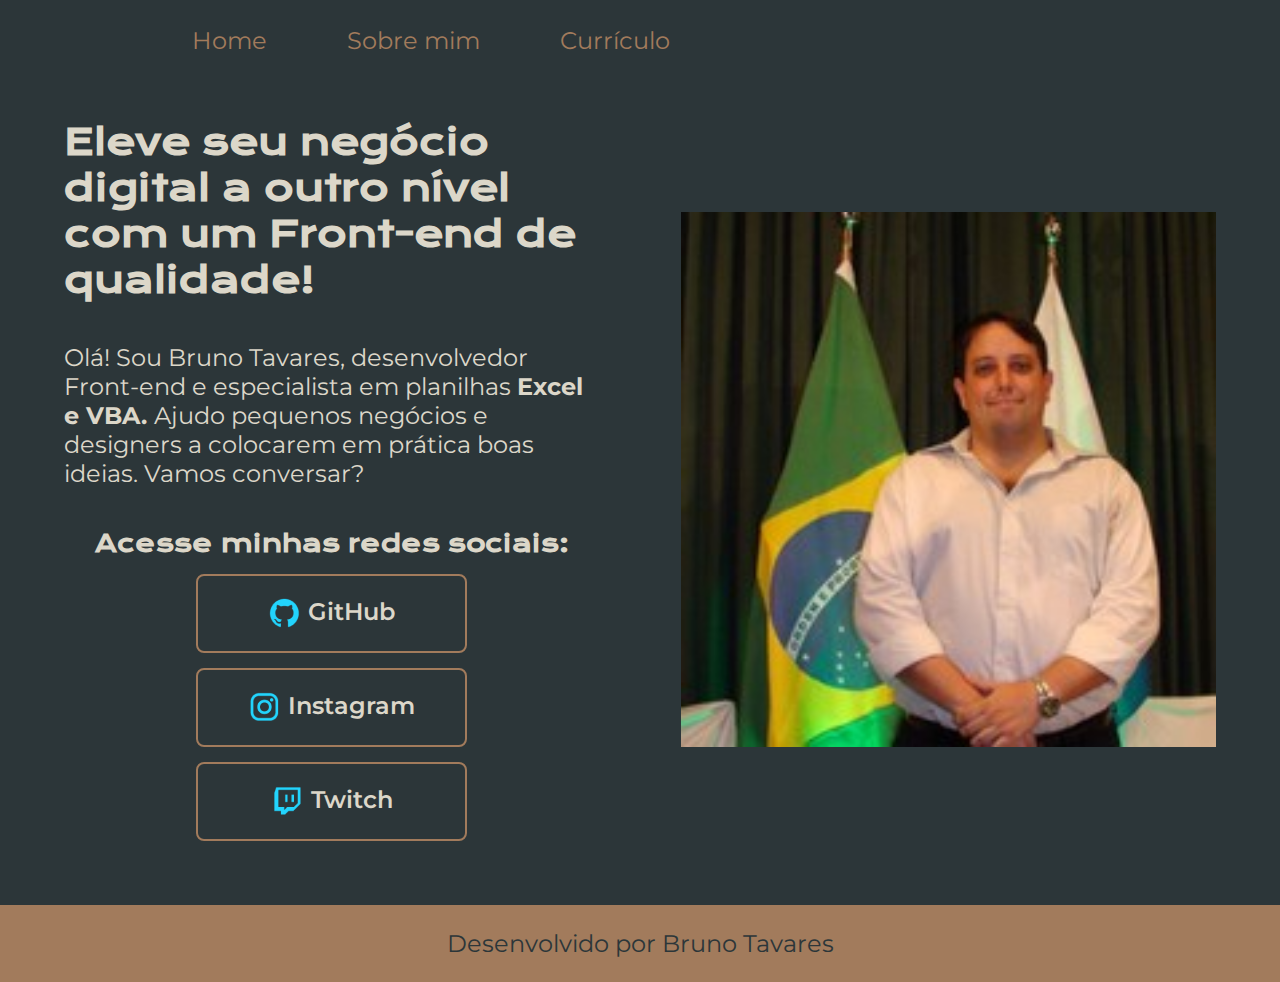
<file: index.html>
<!DOCTYPE html>
<html lang="pt-br">
<head>
    <meta charset="UTF-8"> 
    <meta http-equiv="X-UA-Compatible" content="IE=edge">
    <meta name="viewport" content="width=device-width, initial-scale=1.0">
    <title>Portifolio</title>
    <link rel="stylesheet" href="./styles/style.css">
</head>
<body>
    <header class="cabecalho">
        <nav class="cabecalho__menu">
            <a class="cabecalho__menu__link" href="index.html">Home</a>
            <a class="cabecalho__menu__link" href="about.html">Sobre mim</a>
            <a class="cabecalho__menu__link" href="curriculo.html">Currículo</a>
        </nav>
    </header>
    <main class="apresentacao">
        <section class="apresentacao__conteudo">
            <h1 class="apresentacao__conteudo__titulo">Eleve seu negócio digital a outro nível 
                <strong class="destaqueTitulo">com um Front-end de qualidade!
                </strong></h1>
            <p class="apresentacao__conteudo__texto">Olá! Sou Bruno Tavares, desenvolvedor 
                Front-end e especialista em planilhas <strong class="negrito">Excel e VBA.
                </strong> Ajudo pequenos negócios e designers a 
                colocarem em prática boas ideias. Vamos 
                conversar?</p>
            <div class="apresentacao__conteudo__links">
                <h2 class="apresentacao__conteudo__links__subtitulo">Acesse minhas redes sociais:</h2>
                <a class="apresentacao__conteudo__links__link" href="https://github.com/BrunoHT79"><img src="./assets/github.png">GitHub</a>
                <a class="apresentacao__conteudo__links__link" href="https://instagram.com/brunoht79"><img src="./assets/instagram.png">Instagram</a>
                <a class="apresentacao__conteudo__links__link" href="https://twitch.tv/">
                    <img src="./assets/twitch.png">Twitch</a>
                    
            </div>
        </section>
            <img class="apresentacao__imagem" src="./assets/bruno-linkedin.jpg" alt="Foto de Bruno Tavares">
    </main>
    <footer class="rodape">
        <p>Desenvolvido por Bruno Tavares</p>
    </footer>
</body>
</html>
</file>
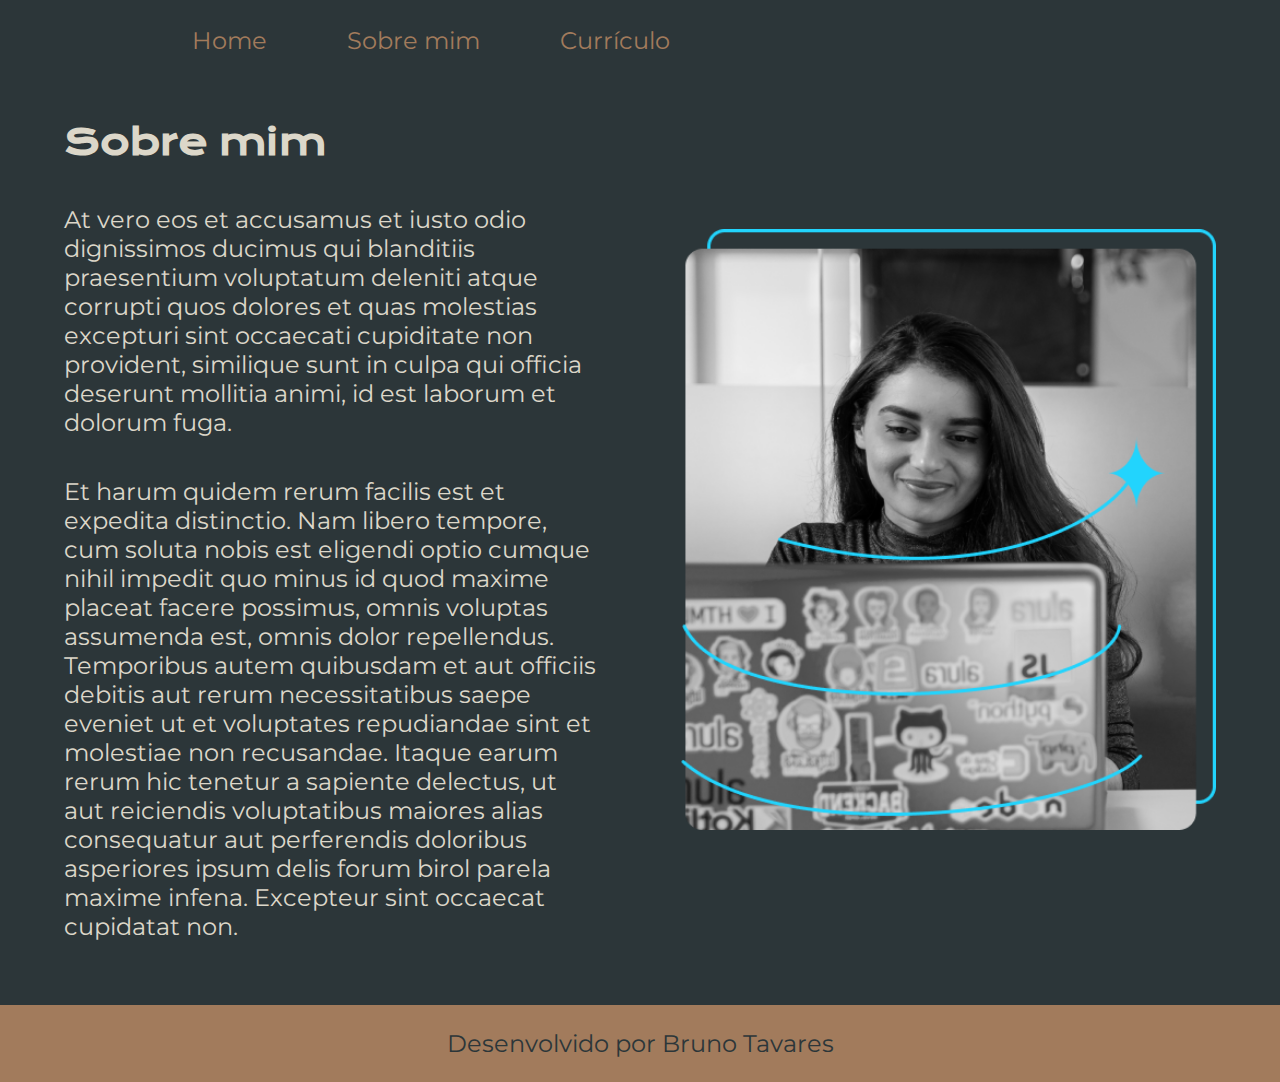
<file: about.html>
<!DOCTYPE html>
<html lang="pt-br">
<head>
    <meta charset="UTF-8">
    <meta http-equiv="X-UA-Compatible" content="IE=edge">
    <meta name="viewport" content="width=device-width, initial-scale=1.0">
    <title>Sobre mim</title>
    <link rel="stylesheet" href="./styles/style.css">
</head>
<body>
    <header class="cabecalho">
        <nav class="cabecalho__menu">
            <a class="cabecalho__menu__link" href="index.html">Home</a>
            <a class="cabecalho__menu__link" href="about.html">Sobre mim</a>
            <a class="cabecalho__menu__link" href="curriculo.html">Currículo</a>
        </nav>
    </header>
    <main class="apresentacao">
        <section class="apresentacao__conteudo">
            <h1 class="apresentacao__conteudo__titulo">Sobre mim</h1>
            <p class="apresentacao__conteudo__texto">At vero eos et accusamus et iusto odio dignissimos ducimus qui blanditiis praesentium voluptatum deleniti atque corrupti quos dolores et quas molestias excepturi sint occaecati cupiditate non provident, similique sunt in culpa qui officia deserunt mollitia animi, id est laborum et dolorum fuga.</p>
            <p class="apresentacao__conteudo__texto">Et harum quidem rerum facilis est et expedita distinctio. Nam libero tempore, cum soluta nobis est eligendi optio cumque nihil impedit quo minus id quod maxime placeat facere possimus, omnis voluptas assumenda est, omnis dolor repellendus. Temporibus autem quibusdam et aut officiis debitis aut rerum necessitatibus saepe eveniet ut et voluptates repudiandae sint et molestiae non recusandae. Itaque earum rerum hic tenetur a sapiente delectus, ut aut reiciendis voluptatibus maiores alias consequatur aut perferendis doloribus asperiores ipsum delis forum birol parela maxime infena. Excepteur sint occaecat cupidatat non.</p>
        </section>
        <img class="apresentacao__imagem" src="./assets/Imagem.png" alt="Foto da Joana Santos programando">
    </main>
    <footer class="rodape">
        <p>Desenvolvido por Bruno Tavares</p>
    </footer>
</body>

</html>
</file>
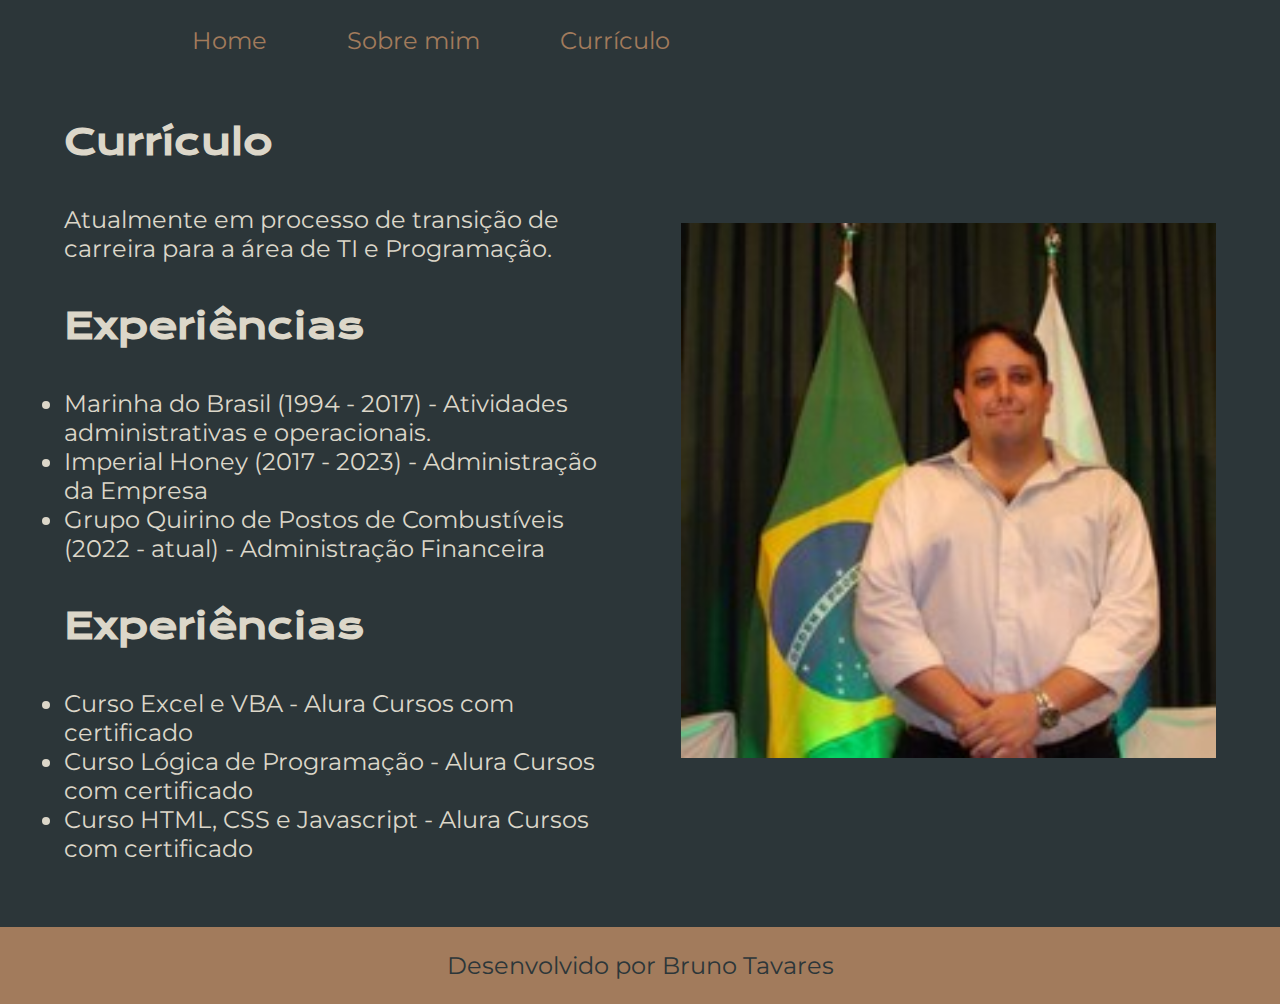
<file: curriculo.html>
<!DOCTYPE html>
<html lang="pt-br">
<head>
    <meta charset="UTF-8">
    <meta http-equiv="X-UA-Compatible" content="IE=edge">
    <meta name="viewport" content="width=device-width, initial-scale=1.0">
    <title>Curriculo</title>
    <link rel="stylesheet" href="./styles/style.css">
</head>
<body>
    <header class="cabecalho">
        <nav class="cabecalho__menu">
            <a class="cabecalho__menu__link" href="index.html">Home</a>
            <a class="cabecalho__menu__link" href="about.html">Sobre mim</a>
            <a class="cabecalho__menu__link" href="curriculo.html">Currículo</a>
        </nav>
    </header>
    <main class="apresentacao">
        <section class="apresentacao__conteudo">
            <h2 class="apresentacao__conteudo__titulo">Currículo</h2>
            <p class="apresentacao__conteudo__texto">Atualmente em processo de transição de carreira para a área de TI e Programação.</p>
            <h2 class="apresentacao__conteudo__titulo">Experiências</h2>
            <ul class="apresentacao__conteudo__texto">
                <li>Marinha do Brasil (1994 - 2017) - Atividades administrativas e operacionais.</li>
                <li>Imperial Honey (2017 - 2023) - Administração da Empresa</li>
                <li>Grupo Quirino de Postos de Combustíveis (2022 - atual) - Administração Financeira</li>
            </ul>
            <h2 class="apresentacao__conteudo__titulo">Experiências</h2>
            <ul class="apresentacao__conteudo__texto">
                <li>Curso Excel e VBA - Alura Cursos com certificado</li>
                <li>Curso Lógica de Programação - Alura Cursos com certificado</li>
                <li>Curso HTML, CSS e Javascript - Alura Cursos com certificado</li>
            </ul>
        </section>
            <img class="apresentacao__imagem" src="./assets/bruno-linkedin.jpg" alt="Foto da Bruno Tavares">
    </main>
    <footer class="rodape">
        <p>Desenvolvido por Bruno Tavares</p>
    </footer>
</body>
</html>
</file>
<file: styles/style.css>
@import url('https://fonts.googleapis.com/css2?family=Krona+One&family=Montserrat:wght@400;600&display=swap');

:root{
    --cor-primaria: #2C3639;
    --cor-secundaria: #DCD7C9;
    --cor-terciaria:#A27B5C;
    --cor-hover: #3F4E4F;
}

*{
    margin: 0;
    padding: 0;
}

body{
    box-sizing: border-box;
    background-color: var(--cor-primaria);
    color: var(--cor-secundaria);
}

.cabecalho{
    padding:2% 0% 0% 15%;
}

.cabecalho__menu{
    display: flex;
    gap: 80px;
}

.cabecalho__menu__link{
    font-family:"Montserrat", sans-serif;
    font-size: 1.5rem;
    color: var(--cor-terciaria);
    text-decoration: none;
}

.apresentacao{
    padding: 5%;
    display: flex;
    align-items: center;
    justify-content: space-between;
    gap: 82px;
}

.apresentacao__conteudo{
    width: 50%;
    display: flex;
    flex-direction: column;
    gap: 40px;
}

.apresentacao__conteudo__titulo{
    font-size: 2.25rem;
    font-family: 'Krona One', sans-serif;
}

.titulo-destaque{
    color: var(--cor-terciaria);
}

.negrito:hover{
    color: red;
}

.apresentacao__conteudo__texto{
    font-size: 1.5rem;
    font-family: 'Montserrat', sans-serif;
}

.apresentacao__conteudo__links{
    display:flex;
    justify-content: space-between;
    flex-direction: column;
    gap: 15px;
    align-items: center;
}

.apresentacao__conteudo__links__subtitulo{
    font-family: 'Krona One', sans-serif;
    font-weight: 400px;
    font-size: 1.5rem;
}

.apresentacao__conteudo__links__link {
    display: flex;
    justify-content: center;
    gap: 7px;
    border: 2px solid var(--cor-terciaria);
    width: 50%;
    text-align: center;
    border-radius: 8px;
    font-size: 1.5rem;
    font-weight: 600;
    padding: 21.5px 0;
    text-decoration: none;
    color: var(--cor-secundaria);
    font-family: 'Montserrat', sans-serif;
}

.apresentacao__conteudo__links__link:hover{
    background-color: var(--cor-hover);
}

.apresentacao__imagem{
    width: 50%;
}
.rodape{
    padding: 24px;
    color:var(--cor-primaria);
    background-color: var(--cor-terciaria);
    text-align: center;
    font-family: 'Montserrat', sans-serif;
    font-weight: 400;
    font-size: 1.5rem;
}

@media (max-width: 850px) {
    .cabecalho {
        padding: 10%;
    }

    .cabecalho__menu {
        justify-content: center;
    }

    .apresentacao {
        flex-direction: column-reverse;
        padding: 5%;
    }

    .apresentacao__conteudo {
        width: auto;
    }
}
</file>
